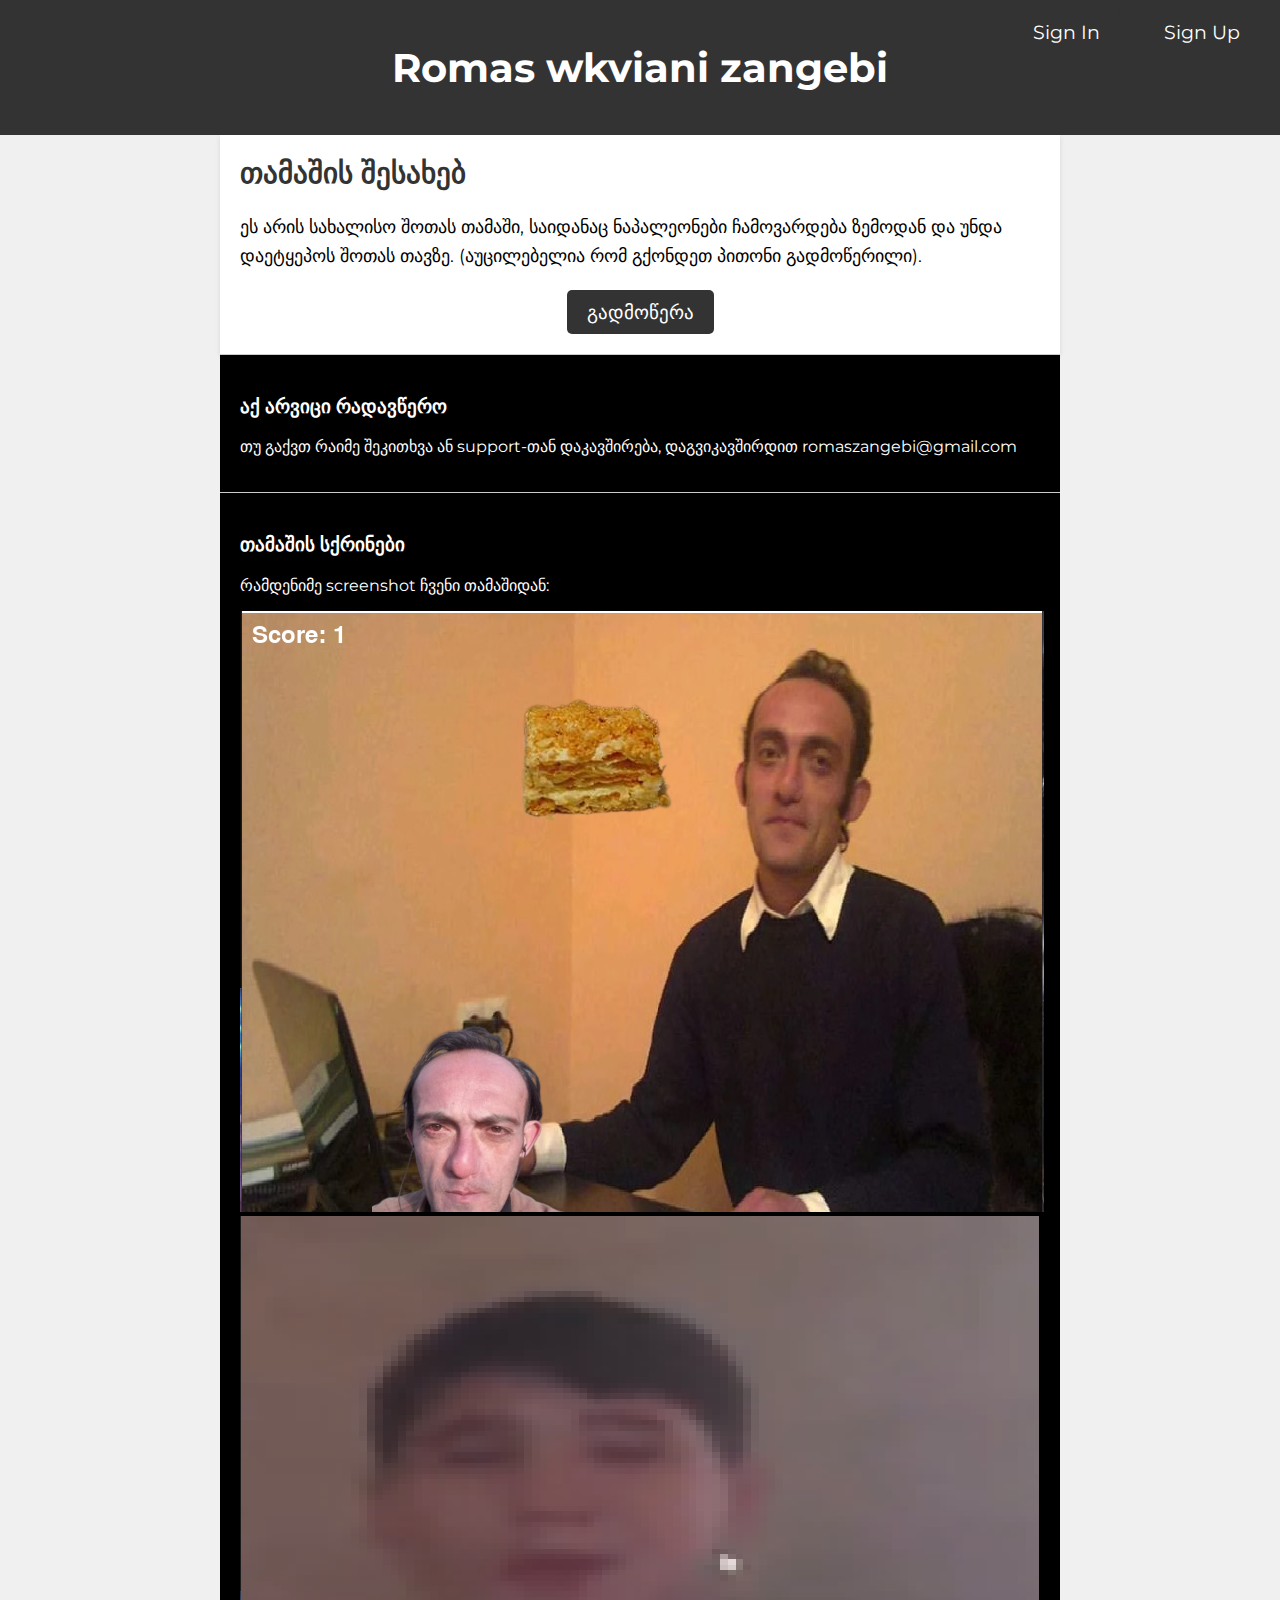
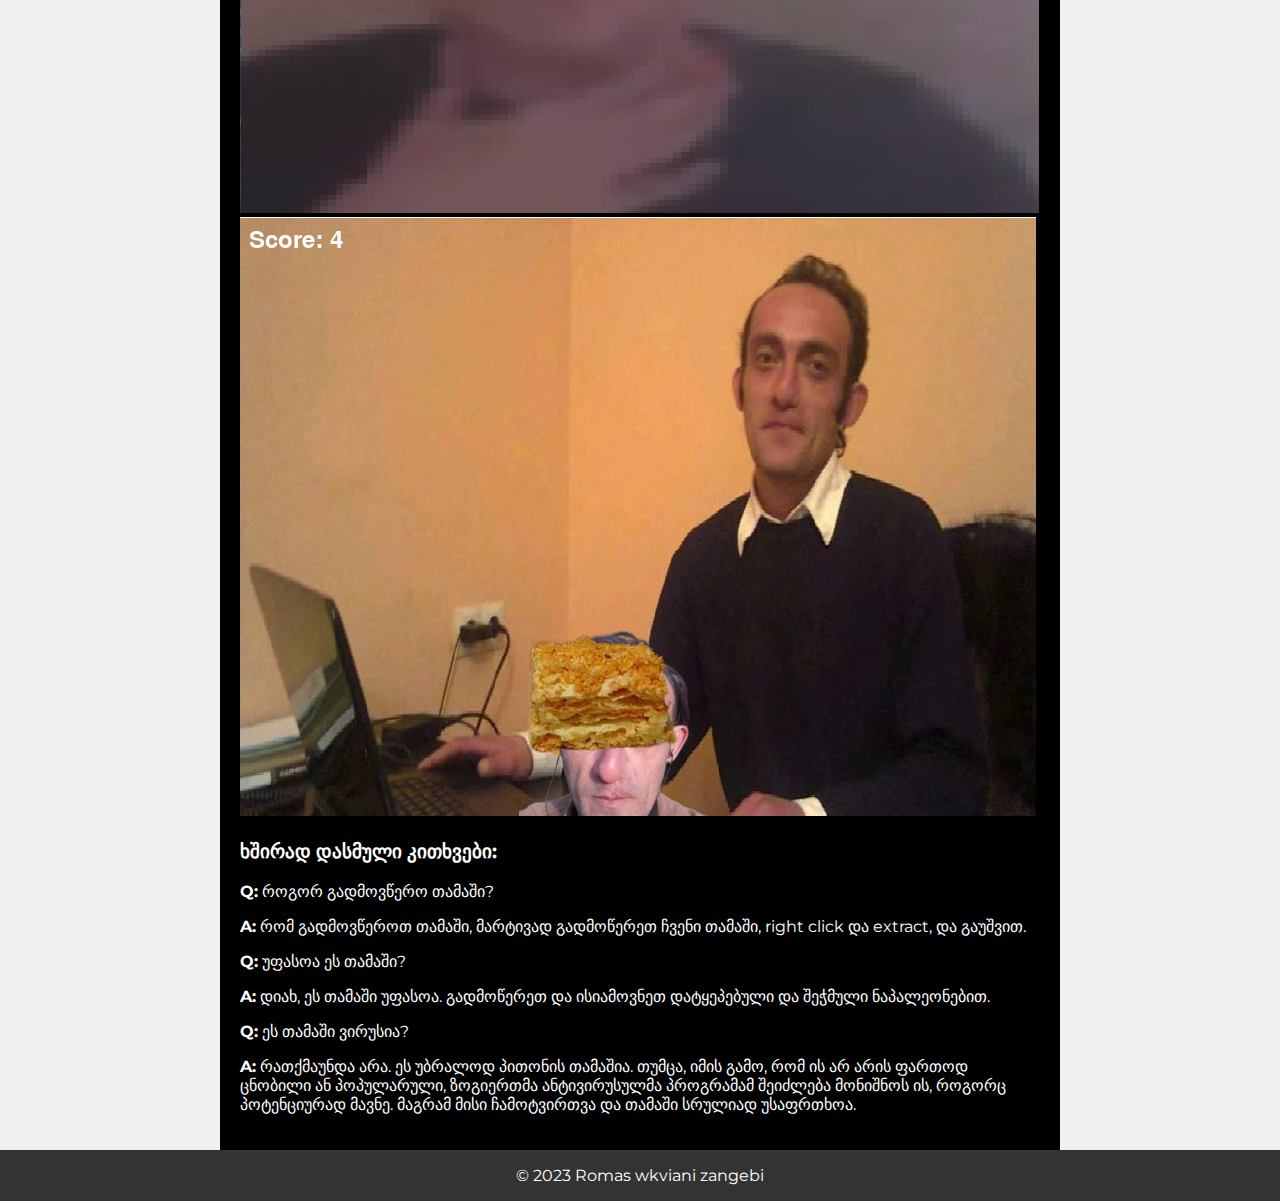
<file: index.html>
<!DOCTYPE html>
<html>
<head>
    <meta charset="UTF-8">
    <meta name="viewport" content="width=device-width, initial-scale=1.0">
    <title>shotas tamashi</title>
    <link href="https://fonts.googleapis.com/css2?family=Montserrat:wght@400;700&display=swap" rel="stylesheet">
    <link rel="icon" href="shotasicon.png" type="image/png">
    <style>
        body {
            font-family: 'Montserrat', sans-serif;
            margin: 0;
            padding: 0;
            background-color: #f0f0f0;
        }

        header {
            background-color: #333;
            color: #fff;
            text-align: center;
            padding: 1rem 0;
            position: relative;
        }

        header h1 {
            font-size: 2.5rem;
        }

        header .sign-buttons {
            position: absolute;
            top: 10px;
            right: 10px;
        }

        header .sign-buttons a {
            margin: 0 10px;
            text-decoration: none;
            color: #fff;
        }

        header .sign-buttons a:hover {
            text-decoration: underline;
        }

        main {
            max-width: 800px;
            margin: 0 auto;
            padding: 20px;
            background-color: #fff;
            box-shadow: 0 2px 5px rgba(0, 0, 0, 0.1);
        }

        footer {
            background-color: #333;
            color: #fff;
            text-align: center;
            padding: 1rem 0;
        }

        main h2 {
            color: #333;
            font-size: 1.8rem;
            margin-top: 0;
        }

        main p {
            font-size: 1.1rem;
            line-height: 1.6;
        }

        #download-button {
            text-align: center;
            margin-top: 20px;
        }

        a.button {
            display: inline-block;
            padding: 10px 20px;
            background-color: #333;
            color: #fff;
            text-decoration: none;
            font-size: 1.2rem;
            border-radius: 5px;
            transition: background-color 0.3s;
        }

        a.button:hover {
            background-color: #5f5f5f;
        }

        .section {
            background-color: #000;
            color: #fff;
            padding: 20px;
            border-top: 1px solid #ccc;
            max-width: 800px;
            margin: 0 auto;
        }

        .section h3 {
            font-size: 1.2rem;
        }

        .section p {
            font-size: 1rem;
        }

        @media (max-width: 600px) {
            main {
                padding: 10px;
            }
        }
    </style>
</head>
<body>
    <header>
        <h1>Romas wkviani zangebi</h1>
        <div class="sign-buttons">
            <a href="sign-in.html" class="button">Sign In</a>
            <a href="sign-up.html" class="button">Sign Up</a>
        </div>
    </header>
    <main>
        <h2>თამაშის შესახებ</h2>
        <p>ეს არის სახალისო შოთას თამაში, საიდანაც ნაპალეონები ჩამოვარდება ზემოდან და უნდა დაეტყეპოს შოთას თავზე. (აუცილებელია რომ გქონდეთ პითონი გადმოწერილი).</p>
        <section id="download-button">
            <a class="button" href="shotas tamashi.rar" download>გადმოწერა</a>
        </section>
    </main>
    <div class="section">
        <h3>აქ არვიცი რადავწერო</h3>
        <p>თუ გაქვთ რაიმე შეკითხვა ან support-თან დაკავშირება, დაგვიკავშირდით romaszangebi@gmail.com </p>
    </div>
    <div class="section">
        <h3>თამაშის სქრინები</h3>
        <p>რამდენიმე screenshot ჩვენი თამაშიდან:</p>
        <img src="Screenshot 2023-10-13 105608.png" alt="Screenshot 1">
        <img src="Screenshot 2023-10-13 105634.png" alt="Screenshot 2">
        <img src="Screenshot 2023-10-13 112249.png" alt="Screenshot 3

    </div>
    <div class="section faq">
        <h3>ხშირად დასმული კითხვები:</h3>
        <p><strong>Q:</strong> როგორ გადმოვწერო თამაში?</p>
        <p><strong>A:</strong> რომ გადმოვწეროთ თამაში, მარტივად გადმოწერეთ ჩვენი თამაში, right click და extract, და გაუშვით.</p>
        <p><strong>Q:</strong> უფასოა ეს თამაში?</p>
        <p><strong>A:</strong> დიახ, ეს თამაში უფასოა. გადმოწერეთ და ისიამოვნეთ დატყეპებული და შეჭმული ნაპალეონებით.</p>
        <p><strong>Q:</strong> ეს თამაში ვირუსია?</p>
        <p><strong>A:</strong> რათქმაუნდა არა. ეს უბრალოდ პითონის თამაშია. თუმცა, იმის გამო, რომ ის არ არის ფართოდ ცნობილი ან პოპულარული, ზოგიერთმა ანტივირუსულმა პროგრამამ შეიძლება მონიშნოს ის, როგორც პოტენციურად მავნე. მაგრამ მისი ჩამოტვირთვა და თამაში სრულიად უსაფრთხოა.</p>        
    </div>
    <footer>
        &copy; 2023 Romas wkviani zangebi
    </footer>
</body>
</html>
</file>
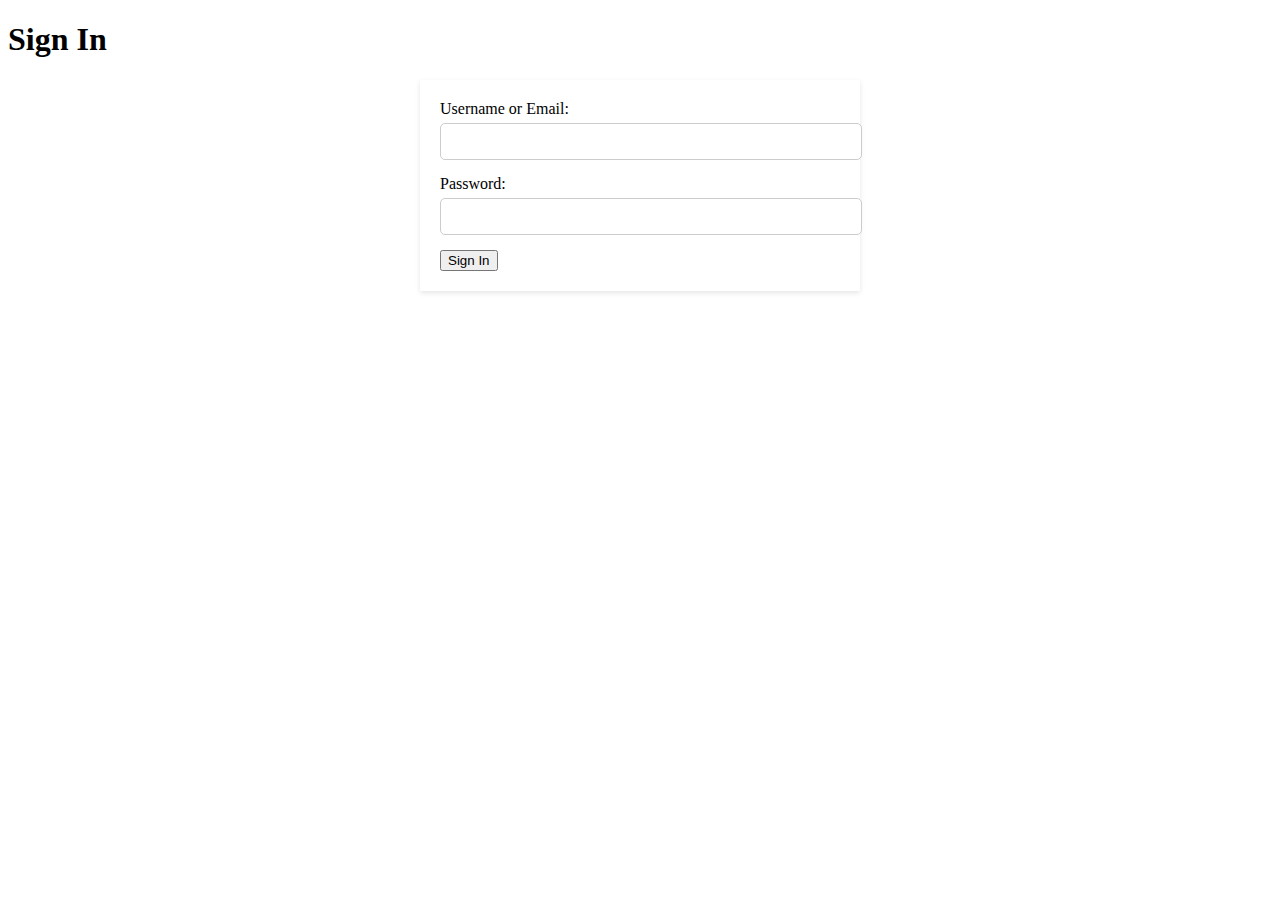
<file: sign-in.html>
<!DOCTYPE html>
<html>
<head>
    <meta charset="UTF-8">
    <meta name="viewport" content="width=device-width, initial-scale=1.0">
    <title>Sign In - Your Python Game</title>
    <link href="https://fonts.googleapis.com/css2?family=Montserrat:wght@400;700&display=swap" rel="stylesheet">
    <link rel="stylesheet" type="text/css" href="styles1.css">
</head>
<body>
    <header>
        <h1>Sign In</h1>
    </header>
    <main>
        <form>
            <label for="username">Username or Email:</label>
            <input type="text" id="username" name="username" required>
            
            <label for="password">Password:</label>
            <input type="password" id="password" name="password" required>
            
            <button class="button" type="submit">Sign In</button>
        </form>
    </main>
</body>
</html>
</file>
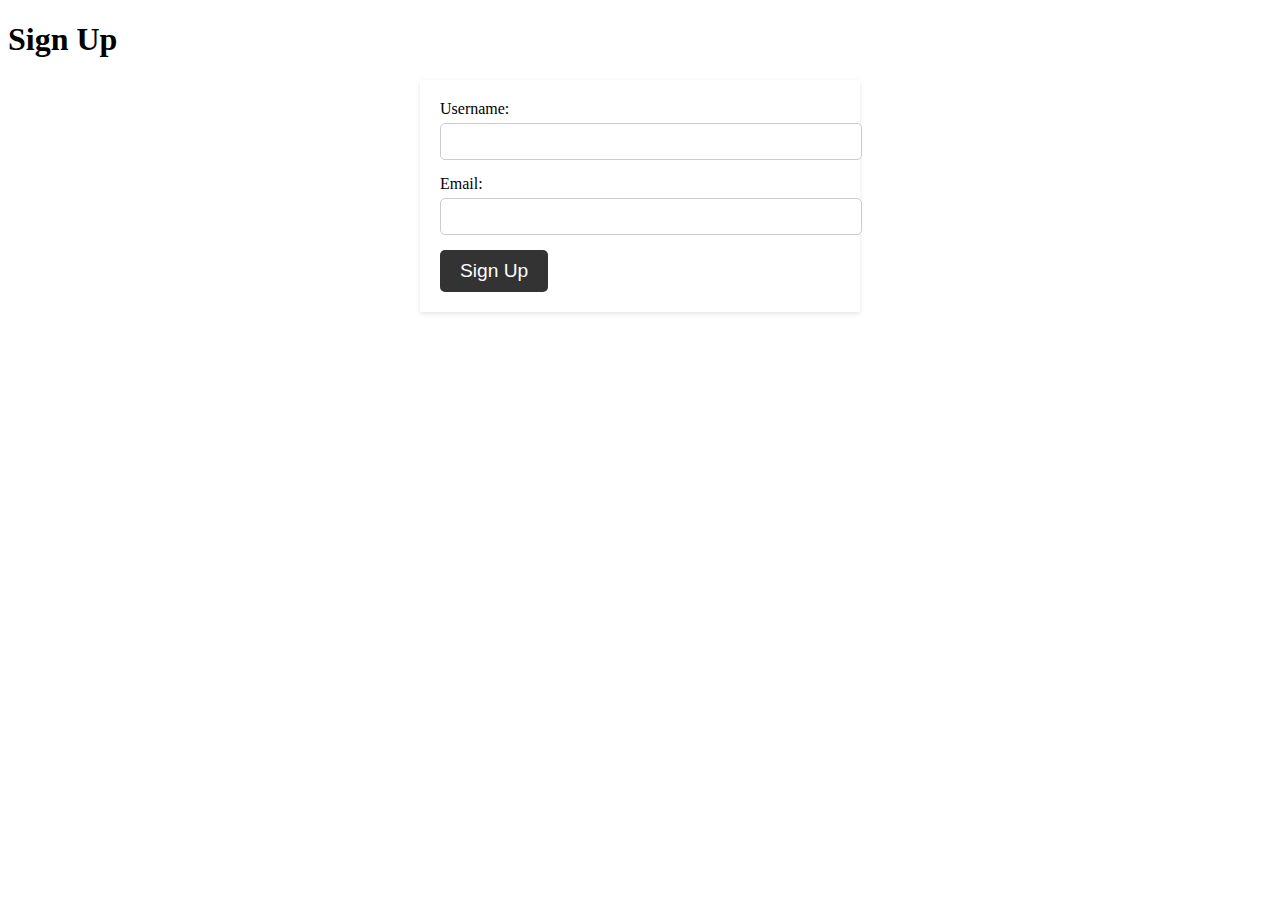
<file: sign-up.html>
<!DOCTYPE html>
<html>
<head>
    <meta charset="UTF-8">
    <meta name="viewport" content="width=device-width, initial-scale=1.0">
    <title>Sign Up - Your Python Game</title>
    <link href="https://fonts.googleapis.com/css2?family=Montserrat:wght@400;700&display=swap" rel="stylesheet">
    <link rel="stylesheet" type="text/css" href="styles1.css">
    <script>
        function redirectToIndex() {
            window.location.href = 'index.html';
        }
    </script>
</head>
<body>
    <header>
        <h1>Sign Up</h1>
    </header>
    <main>
        <form>
            <label for="username">Username:</label>
            <input type="text" id="username" name="username" required>
            
            <label for="email">Email:</label>
            <input type="email" id="email" name="email" required>
            
            <button class="button" type="button" onclick="redirectToIndex()">Sign Up</button>
        </form>
    </main>
</body>
</html>
</file>
<file: styles1.css>
form {
    max-width: 400px;
    margin: 0 auto;
    padding: 20px;
    background-color: #fff;
    box-shadow: 0 2px 5px rgba(0, 0, 0, 0.1);
}

label {
    display: block;
    margin-bottom: 5px;
}

input {
    width: 100%;
    padding: 10px;
    margin-bottom: 15px;
    border: 1px solid #ccc;
    border-radius: 5px;
}

/* Specific styles for the "Sign Up" button */
button[type="button"] {
    background-color: #333;
    color: #fff;
    padding: 10px 20px;
    border: none;
    border-radius: 5px;
    font-size: 1.2rem;
    transition: background-color 0.3s;
}

button[type="button"]:hover {
    background-color: #5f5f5f;
}
</file>
